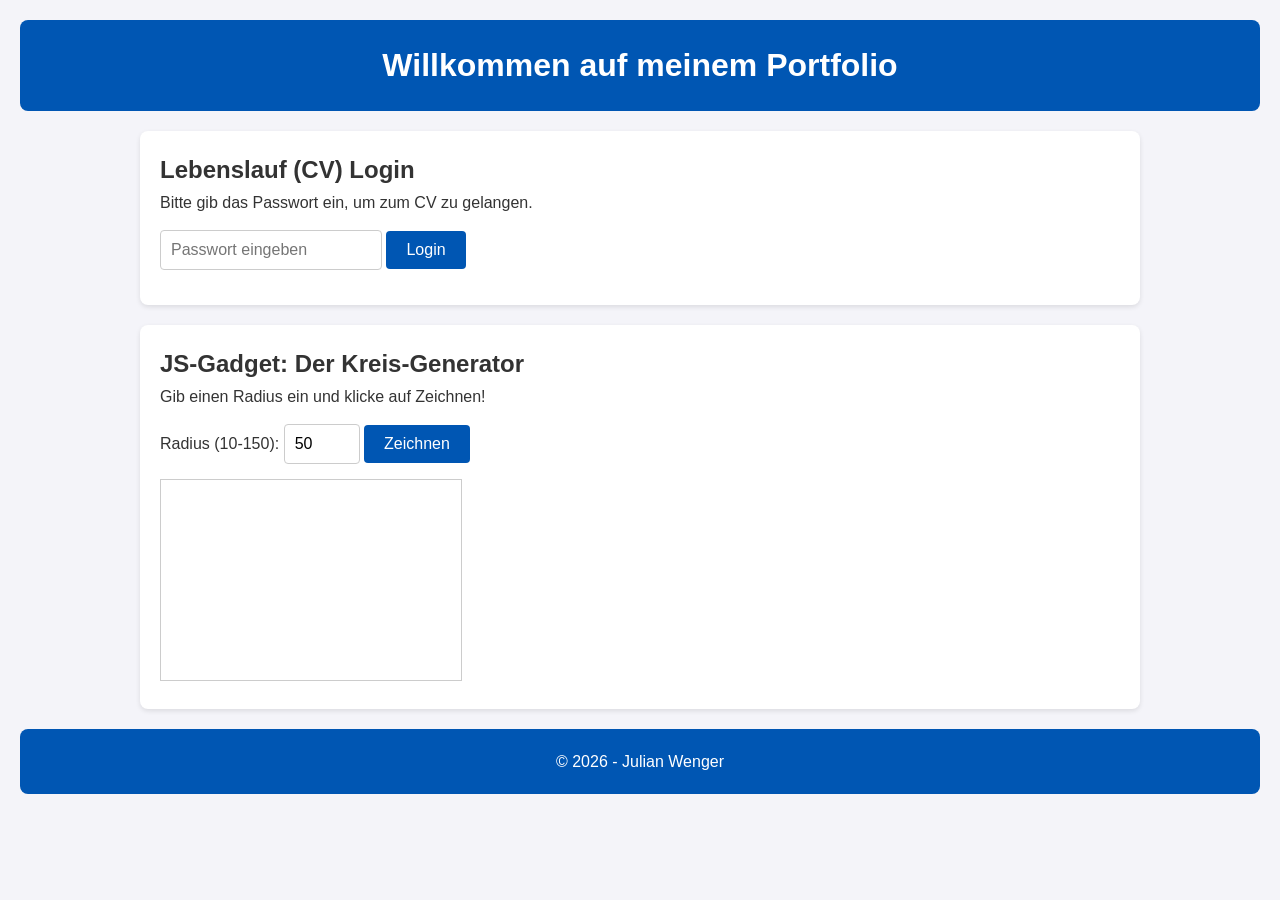
<file: index.html>
<!DOCTYPE html>
<html lang="de">
<head>
    <meta charset="UTF-8">
    <meta name="viewport" content="width=device-width, initial-scale=1.0">
    <title>Login & Portfolio</title>
    <link rel="stylesheet" href="css/style.css">
</head>
<body>
<header>
    <h1>Willkommen auf meinem Portfolio</h1>
</header>

<main>
    <section class="login-section">
        <h2>Lebenslauf (CV) Login</h2>
        <p>Bitte gib das Passwort ein, um zum CV zu gelangen.</p>
        <div class="io-feld">
            <input type="password" id="passwordInput" placeholder="Passwort eingeben">
            <button onclick="checkLogin()">Login</button>
        </div>
        <p id="loginError" class="error-msg"></p>
    </section>

    <section class="gadget-section">
        <h2>JS-Gadget: Der Kreis-Generator</h2>
        <p>Gib einen Radius ein und klicke auf Zeichnen!</p>

        <div class="io-feld">
            <label for="radiusInput">Radius (10-150):</label>
            <input type="number" id="radiusInput" value="50" min="10" max="150">
            <button onclick="drawCircle()">Zeichnen</button>
        </div>

        <p id="gadgetOutput"></p>

        <canvas id="myCanvas" width="300" height="200" style="border:1px solid #ccc; background:#fff;"></canvas>
    </section>
</main>

<footer>
    <p>&copy; 2026 - Julian Wenger</p>
</footer>

<script src="js/script.js"></script>
</body>
</html>
</file>
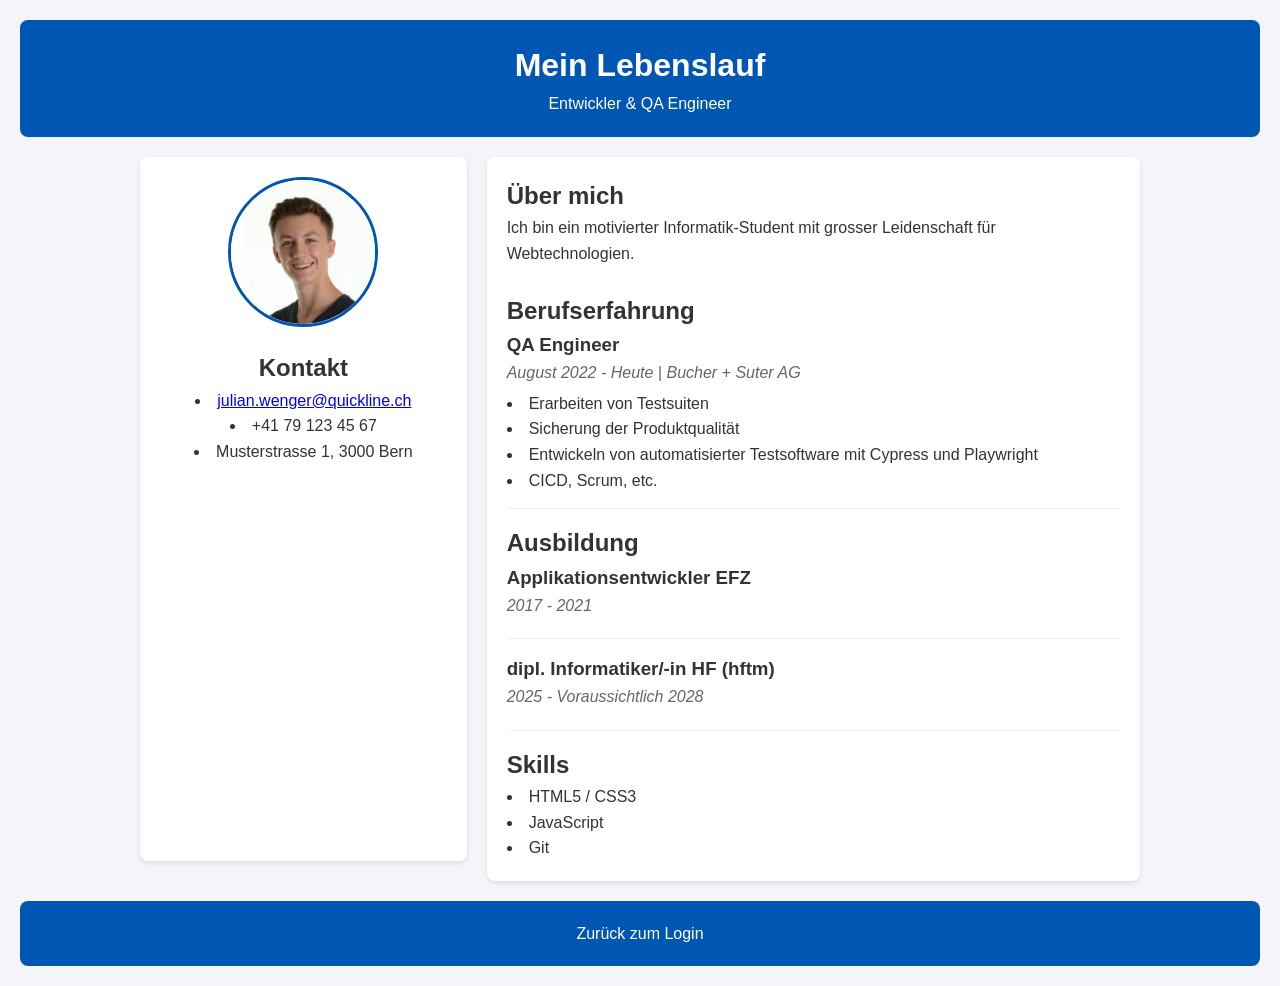
<file: Start2026.html>
<!DOCTYPE html>
<html lang="de">
<head>
    <meta charset="UTF-8">
    <meta name="viewport" content="width=device-width, initial-scale=1.0">
    <meta name="robots" content="noindex">
    <title>Curriculum Vitae</title>
    <link rel="stylesheet" href="css/style.css">
</head>
<body>
<header>
    <h1>Mein Lebenslauf</h1>
    <p>Entwickler & QA Engineer</p>
</header>

<main class="cv-grid">
    <aside class="cv-sidebar">
        <img src="img/profilbild.jpg" alt="Mein Profilbild" class="profile-img">
        <h2>Kontakt</h2>
        <ul class="contact-list">
            <li><a href="mailto:julian.wenger@quickline.ch">julian.wenger@quickline.ch</a></li>
            <li>+41 79 123 45 67</li>
            <li>Musterstrasse 1, 3000 Bern</li>
        </ul>
    </aside>

    <section class="cv-content">
        <h2>Über mich</h2>
        <p>Ich bin ein motivierter Informatik-Student mit grosser Leidenschaft für Webtechnologien.</p>
        <br>
        <h2>Berufserfahrung</h2>
        <article class="cv-item">
            <h3>QA Engineer</h3>
            <p class="date">August 2022 - Heute | Bucher + Suter AG</p>
            <ul class="job-details">
                <li>Erarbeiten von Testsuiten</li>
                <li>Sicherung der Produktqualität</li>
                <li>Entwickeln von automatisierter Testsoftware mit Cypress und Playwright</li>
                <li>CICD, Scrum, etc.</li>
            </ul>
        </article>

        <h2>Ausbildung</h2>
        <article class="cv-item">
            <h3>Applikationsentwickler EFZ</h3>
            <p class="date">2017 - 2021</p>
        </article>
        <article class="cv-item">
            <h3>dipl. Informatiker/-in HF (hftm)</h3>
            <p class="date">2025 - Voraussichtlich 2028</p>
        </article>

        <h2>Skills</h2>
        <ul class="skills-list">
            <li>HTML5 / CSS3</li>
            <li>JavaScript</li>
            <li>Git</li>
        </ul>
    </section>
</main>

<footer>
    <p><a href="index.html">Zurück zum Login</a></p>
</footer>
</body>
</html>
</file>
<file: css/style.css>
:root {
    --primary-color: #0056b3;
    --bg-color: #f4f4f9;
    --text-color: #333;
    --card-bg: #ffffff;
}

* {
    box-sizing: border-box;
    margin: 0;
    padding: 0;
}

body {
    font-family: Roboto, sans-serif;
    background-color: var(--bg-color);
    color: var(--text-color);
    line-height: 1.6;
    padding: 20px;
}

header, footer {
    text-align: center;
    background-color: var(--primary-color);
    color: white;
    padding: 20px;
    border-radius: 8px;
    margin-bottom: 20px;
}

footer {
    margin-top: 20px;
    margin-bottom: 0;
}

footer a {
    color: white;
    text-decoration: none;
}

main {
    max-width: 1000px;
    margin: 0 auto;
}

section, aside {
    background: var(--card-bg);
    padding: 20px;
    border-radius: 8px;
    box-shadow: 0 2px 5px rgba(0,0,0,0.1);
    margin-bottom: 20px;
}

hr {
    border: 0;
    height: 1px;
    background: #ccc;
    margin: 20px 0;
}

.io-feld {
    margin: 15px 0;
}

input {
    padding: 10px;
    font-size: 16px;
    border: 1px solid #ccc;
    border-radius: 4px;
}

button {
    padding: 10px 20px;
    font-size: 16px;
    background-color: var(--primary-color);
    color: white;
    border: none;
    border-radius: 4px;
    cursor: pointer;
}

button:hover {
    background-color: #003d82;
}

.error-msg {
    color: red;
    font-size: 0.9em;
}

.cv-grid {
    display: grid;
    grid-template-columns: 1fr;
    gap: 20px;
}

.cv-sidebar {
    background: var(--card-bg);
    padding: 20px;
    border-radius: 8px;
    text-align: center;
    box-shadow: 0 2px 5px rgba(0,0,0,0.1);
}

.profile-img {
    width: 150px;
    height: 150px;
    border-radius: 50%;
    object-fit: cover;
    margin-bottom: 15px;
    border: 3px solid var(--primary-color);
}

.cv-content {
    margin-bottom: 0;
}

.cv-item {
    margin-bottom: 15px;
    padding-bottom: 15px;
    border-bottom: 1px solid #eee;
}

.date {
    font-style: italic;
    color: #666;
    margin-bottom: 5px;
}

.skills-list, .contact-list, .education-list, .job-details {
    list-style-position: inside;
}

@media (min-width: 768px) {
    .cv-grid {
        grid-template-columns: 1fr 2fr;
    }
}
</file>
